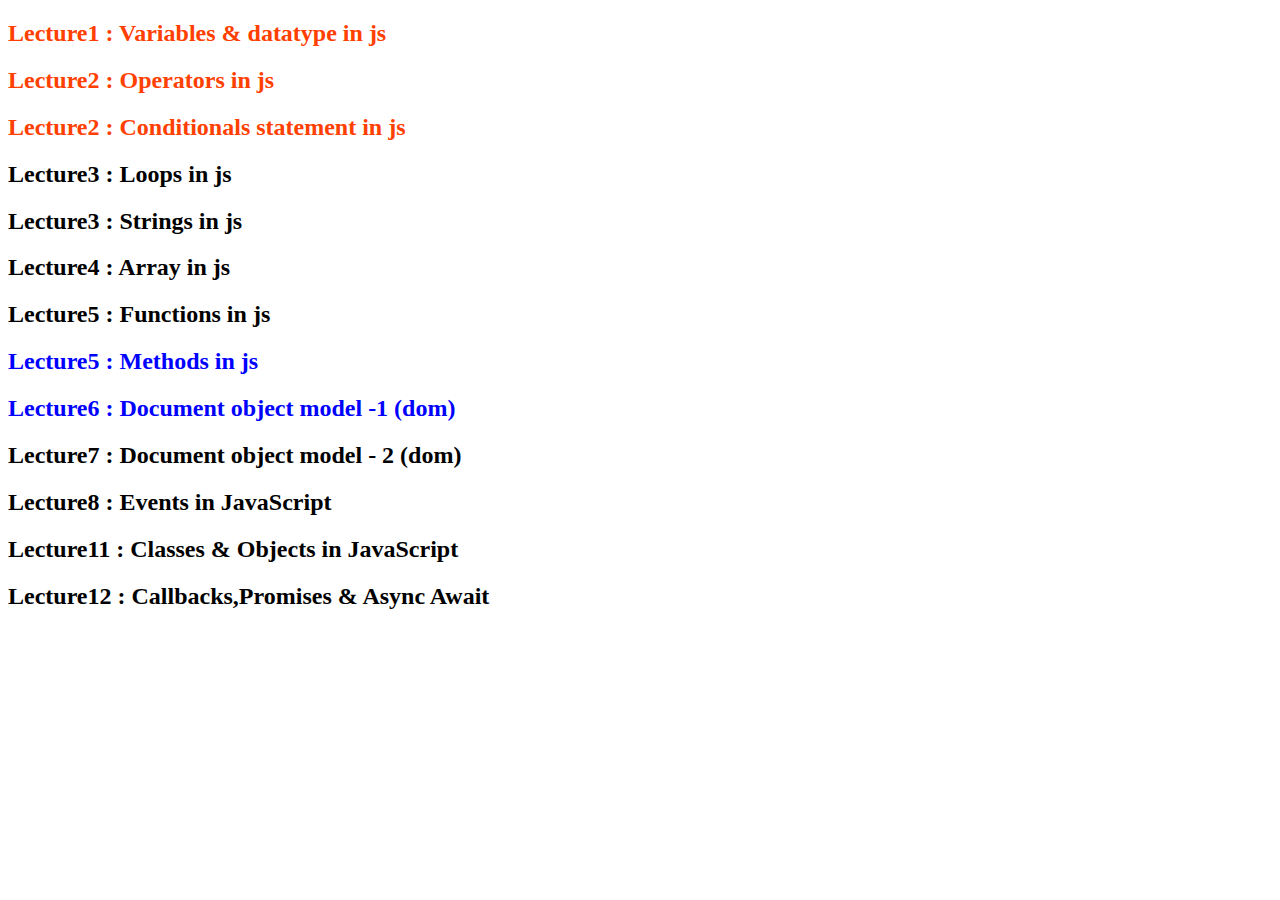
<file: index.html>
<!DOCTYPE html>
<html lang="en">
<head>
    <meta charset="UTF-8">
    <meta name="viewport" content="width=device-width, initial-scale=1.0">
    <title>JavaScript Lecture</title>
    <link rel="stylesheet" href="Dom1/style.css">
</head>
<body>
    <h2 class="myClass">Lecture1 : Variables & datatype in js</h2>
    <!-- <script src="/Variables/first.js"></script> -->

    <h2 class="myClass">Lecture2 : Operators in js</h2>
    <!-- <script src="/Operators/script.js"></script> -->


    <h2 class="myClass">Lecture2 : Conditionals statement in js</h2>
    <!-- <script src="/Conditionals/script.js"></script> -->

    <h2>Lecture3 : Loops in js</h2>
    <!-- <script src="/Loops/script.js"></script> -->

    <h2>Lecture3 : Strings in js </h2>
    <!-- <script src="Strings/script.js"></script> -->

    <h2>Lecture4 : Array in js</h2>
    <!-- <script src="Array/script.js"></script> -->

    <h2>Lecture5 : Functions in js</h2>
    <!-- <script src="Functions/script.js"></script> -->

    <h2 id="myId">Lecture5 : Methods in js</h2>
    <!-- <script src="Methods/script.js"></script> -->

    <h2 id="myId">Lecture6 : Document object model -1 (dom)</h2>
    <!-- <script src="Dom1/script.js"></script> -->

    <h2>Lecture7 : Document object model - 2 (dom)</h2>

    <h2>Lecture8 : Events in JavaScript</h2>
    <h2>Lecture11 : Classes & Objects in JavaScript</h2>
    <!-- <script src="Classes & objects/scripts.js"></script> -->
    <h2>Lecture12 : Callbacks,Promises & Async Await</h2>
    <!-- <script src="Callbacks,Promises & Async Await/script.js"></script> -->

</body>
</html>
</file>
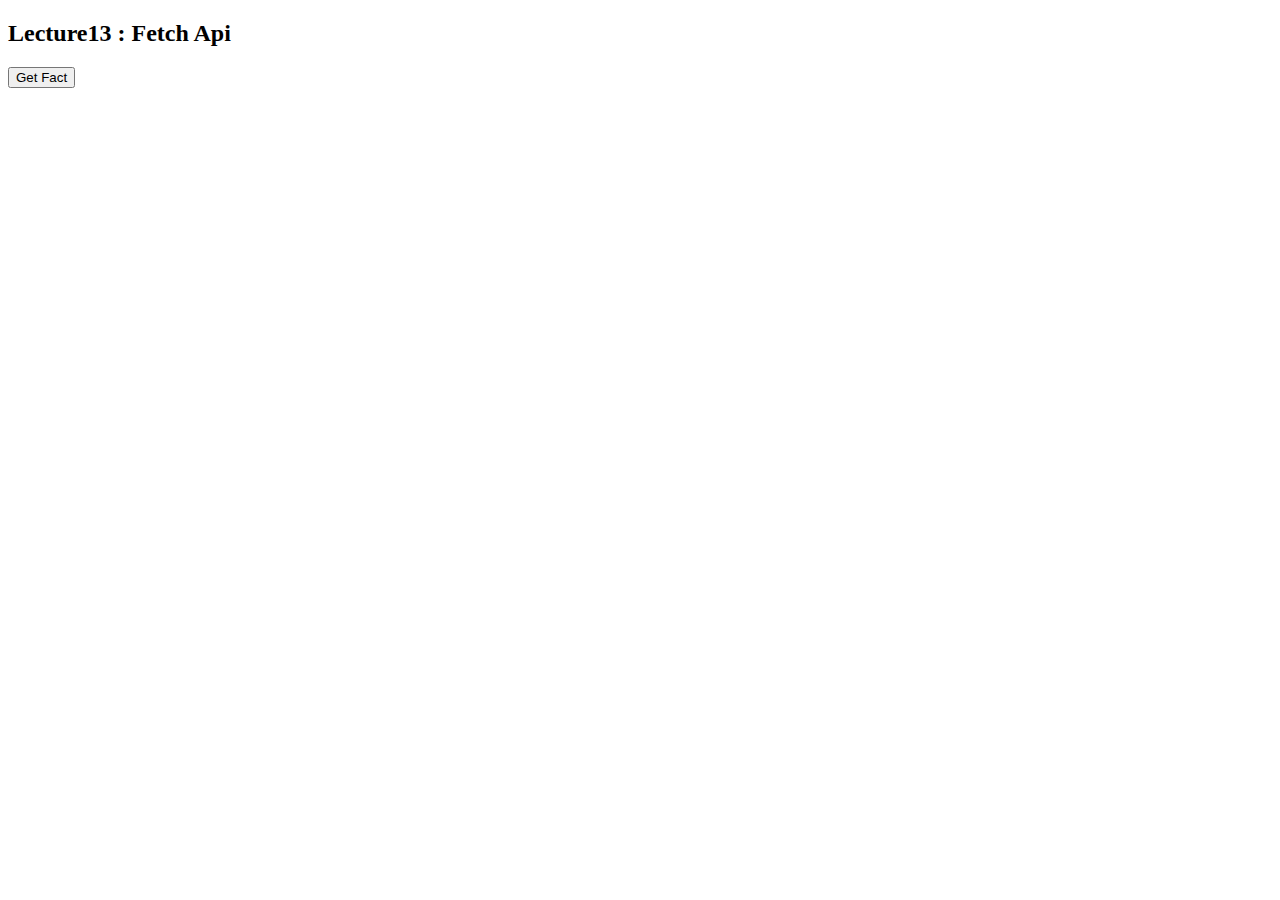
<file: FetchApi/index.html>
<!DOCTYPE html>
<html lang="en">
<head>
    <meta charset="UTF-8">
    <meta name="viewport" content="width=device-width, initial-scale=1.0">
    <title>Fetch Api</title>
</head>
<body>
    <h2>Lecture13 : Fetch Api</h2>

    <button id="btn">Get Fact</button>
    <p id="fact"></p>

    <script src="script.js"></script>

</body>
</html>
</file>
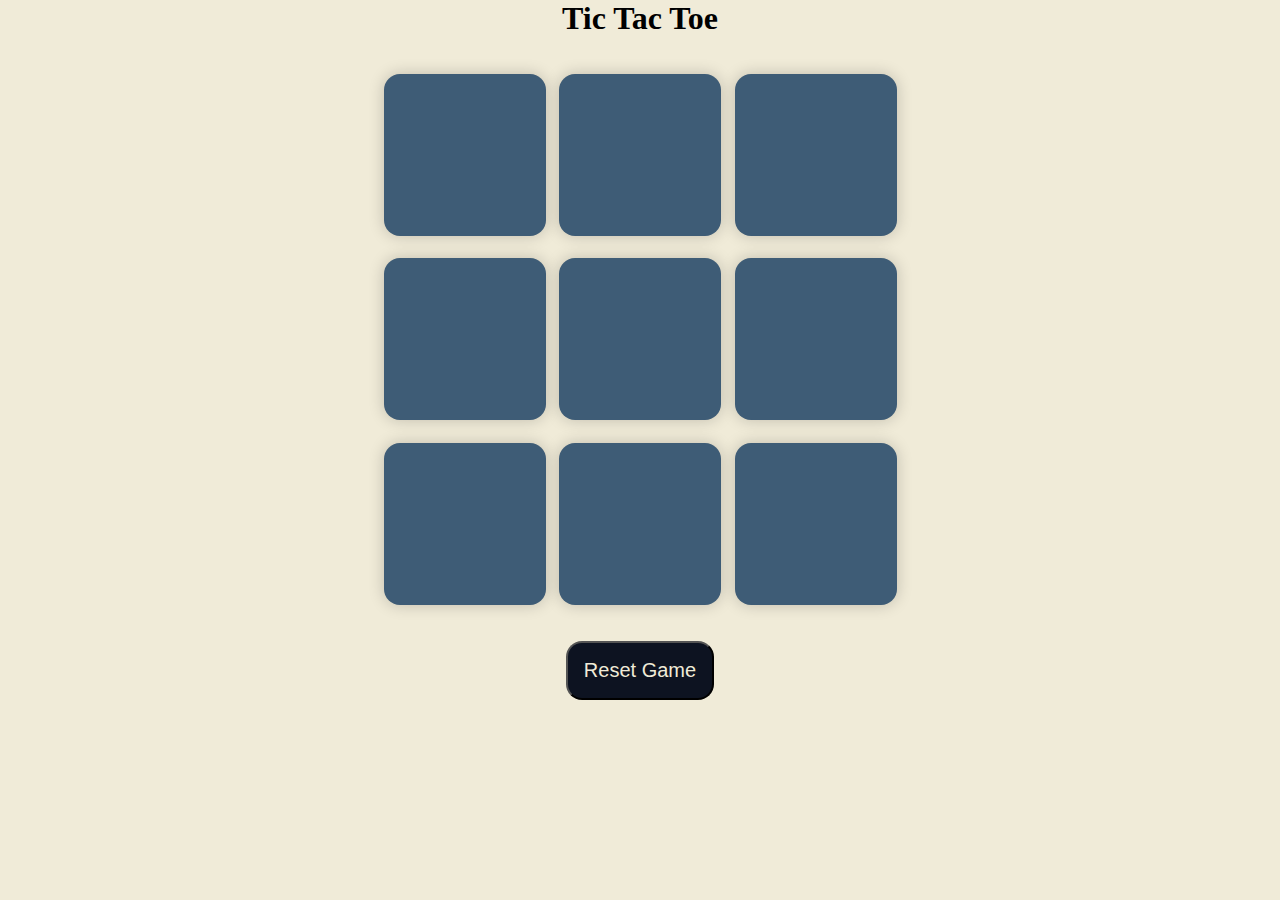
<file: Project  Tic Tac Toe/index.html>
<!DOCTYPE html>
<html lang="en">
<head>
    <meta charset="UTF-8">
    <meta name="viewport" content="width=device-width, initial-scale=1.0">
    <title>Tic Tac Toe</title>
    <link rel="stylesheet" href="style.css">
</head>
<body>
    <main>
        <h1>Tic Tac Toe</h1>
        <div class="container">
            <div class="msg">  <p>Winner</p></div>
            <div class="game">
            <button class="box"></button>
            <button class="box"></button>
            <button class="box"></button>
            <button class="box"></button>
            <button class="box"></button>
            <button class="box"></button>
            <button class="box"></button>
            <button class="box"></button>
            <button class="box"></button>
            </div>
        </div>
        <button id="reset">Reset Game</button>
    </main>


    <script src="app.js"></script>
</body>
</html>
</file>
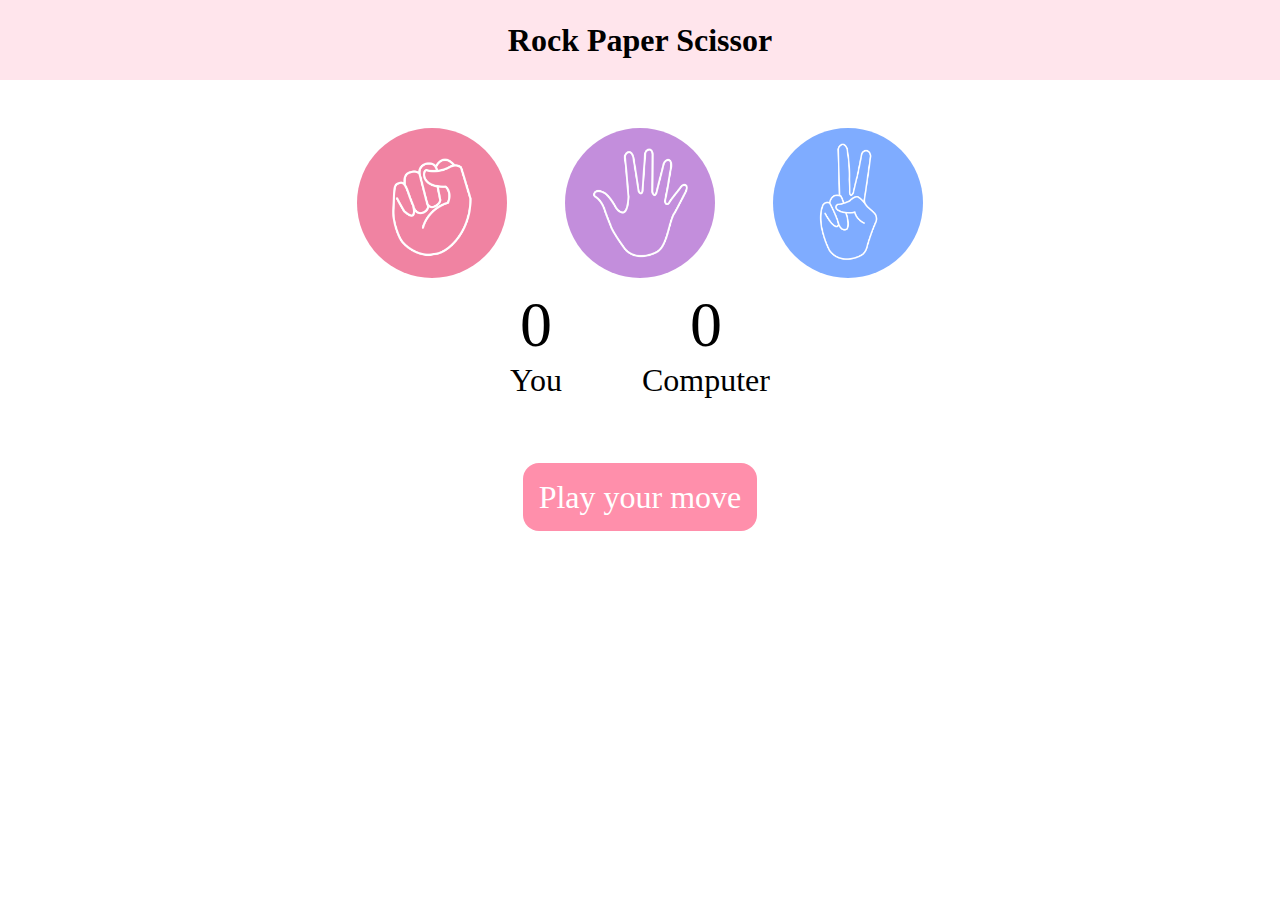
<file: Project Rock Paper Scissor/index.html>
<!DOCTYPE html>
<html lang="en">
<head>
    <meta charset="UTF-8">
    <meta name="viewport" content="width=device-width, initial-scale=1.0">
    <title>Rock Paper Scissor</title>
    <link rel="stylesheet" href="style.css">
</head>
<body>
    <h1>Rock Paper Scissor</h1>
    <div class="choices">
        <div class="choice" id="rock">
            <img src="rock.png" alt="rock">
        </div>
        <div class="choice" id="paper">
            <img src="paper.png" alt="paper">
        </div>
        <div class="choice" id="scissors">
            <img src="scissors.png" alt="Scissor">
        </div>
    </div>

    <div class="scoreboard">
        <div class="score">
            <p id="userscore">0</p>
            <p>You</p>
        </div>
        <div class="score">
            <p id="compscore">0</p>
            <p>Computer</p>
        </div>
    </div>

    <div class="msg-container">
        <p id="msg">Play your move</p>
    </div>
    

    <script src="app.js"></script>
</body>
</html>
</file>
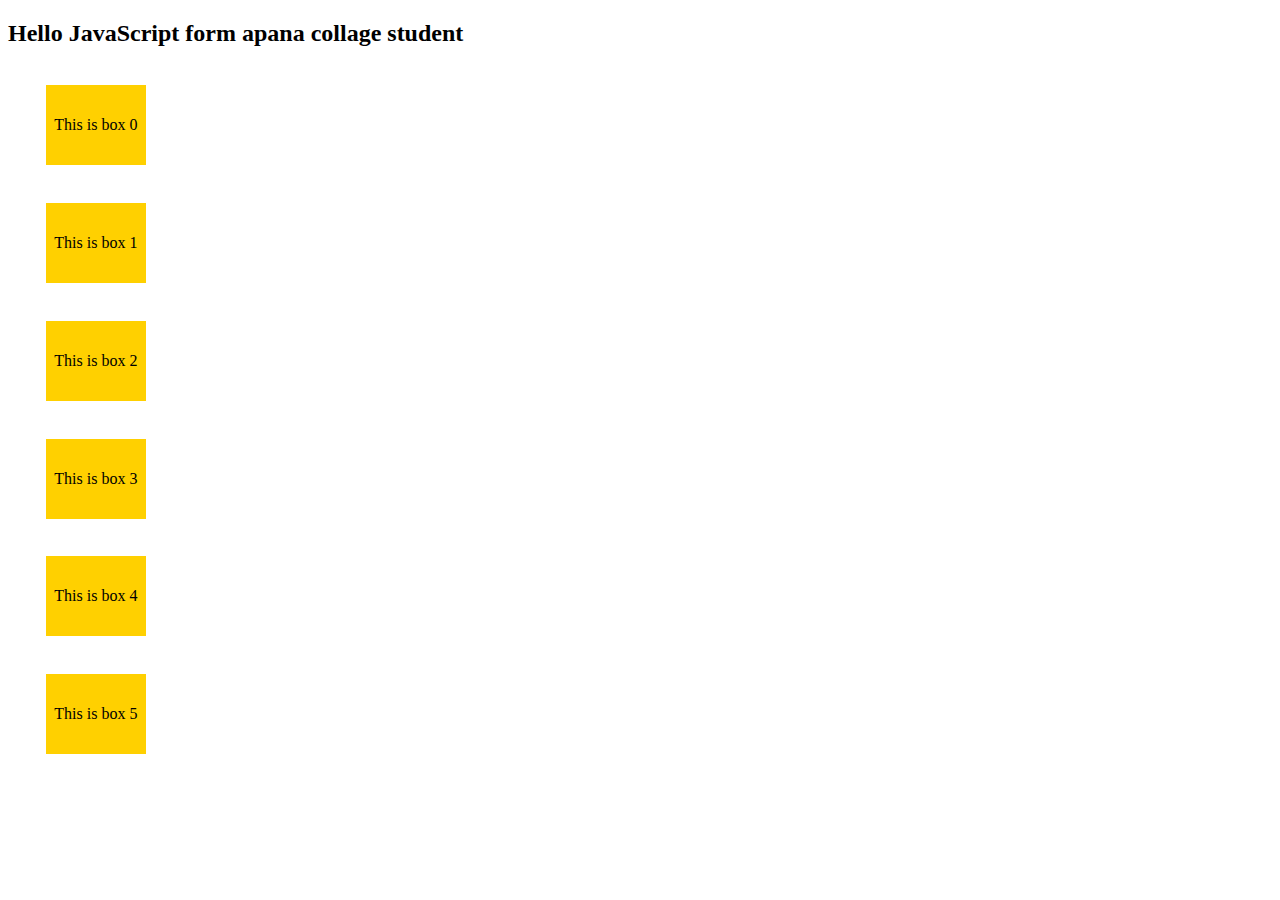
<file: dom1.html>
<!DOCTYPE html>
<html lang="en">
<head>
    <meta charset="UTF-8">
    <meta name="viewport" content="width=device-width, initial-scale=1.0">
    <title>Dom part1</title>
    <link rel="stylesheet" href="Dom1/style.css">
</head>
<body>
    <div class="hide">
        <h2 class="myClass">Lecture1 : Variables & datatype in js</h2>
    <!-- <script src="/Variables/first.js"></script> -->

    <h2 class="myClass">Lecture2 : Operators in js</h2>
    <!-- <script src="/Operators/script.js"></script> -->


    <h2 class="myClass">Lecture2 : Conditionals statement in js</h2>
    <!-- <script src="/Conditionals/script.js"></script> -->

    <h2>Lecture3 : Loops in js</h2>
    <!-- <script src="/Loops/script.js"></script> -->

    <h2>Lecture3 : Strings in js </h2>
    <!-- <script src="Strings/script.js"></script> -->

    <h2>Lecture4 : Array in js</h2>
    <!-- <script src="Array/script.js"></script> -->

    <h2>Lecture5 : Functions in js</h2>
    <!-- <script src="Functions/script.js"></script> -->

    <h2 id="myId">Lecture5 : Methods in js</h2>
    <!-- <script src="Methods/script.js"></script> -->

    <h2 id="myId">Lecture6 : Document object model -1 (dom)</h2>
    </div>
    <div class="hide">
        <h2>  fruits </h2>
        <ul>
            <li>Mango</li>
            <li>Banana</li>
            <li>Litchi</li>
            <li>Apple</li>
        </ul>
    </div>

    <div>
        <h2 class="hello">Hello JavaScript</h2>
    </div>

    <div class="box">Hello</div>
    <div class="box">Hello</div>
    <div class="box">Hello</div>
    <div class="box">Hello</div>
    <div class="box">Hello</div>
    <div class="box">Hello</div>

    <script src="Dom1/script.js"></script>
</body>
</html>
</file>
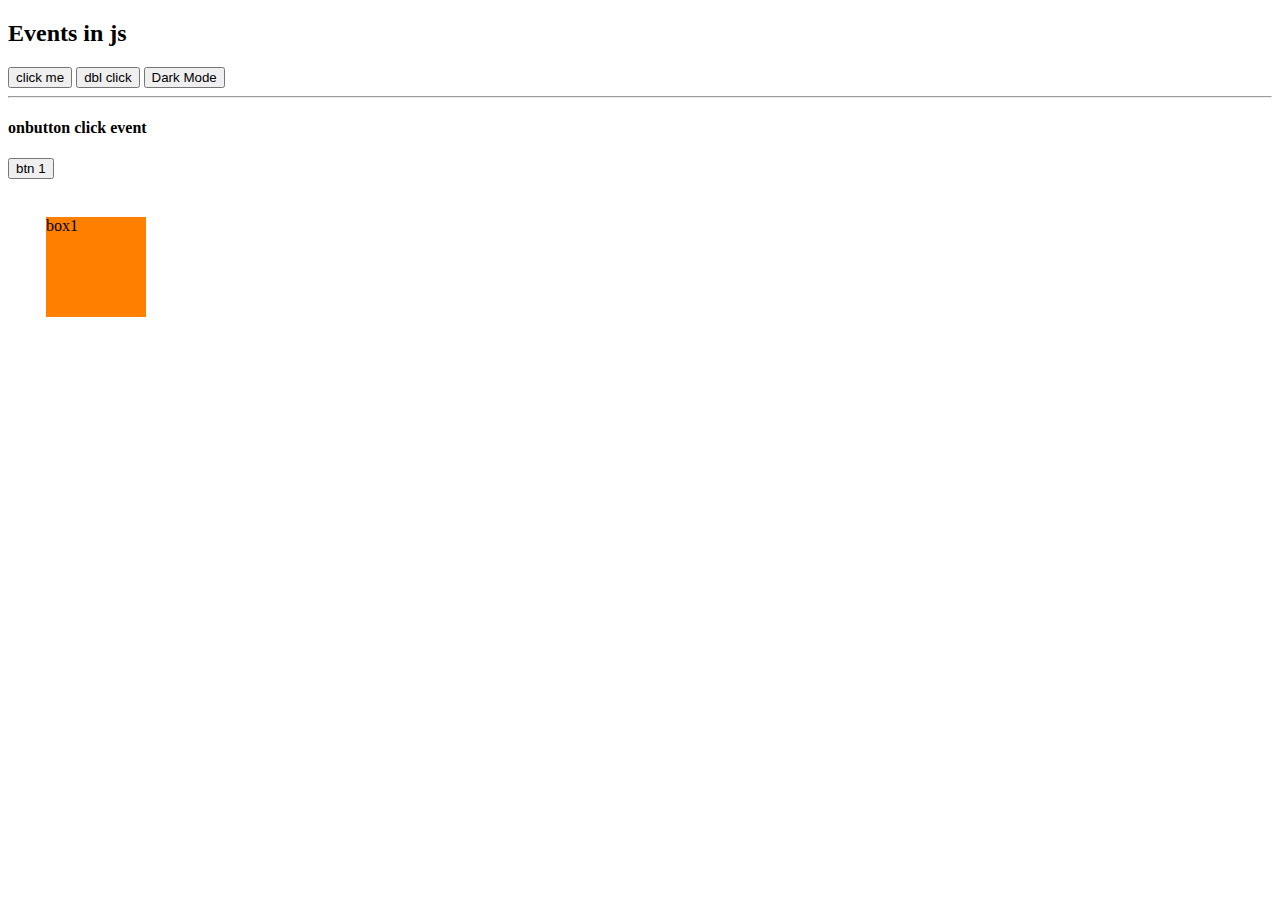
<file: event.html>
<!DOCTYPE html>
<html lang="en">
<head>
    <meta charset="UTF-8">
    <meta name="viewport" content="width=device-width, initial-scale=1.0">
    <title>Events in js</title>
    <link rel="stylesheet" href="Events/style.css">
</head>
<body class="light">
    <h2>Events in js</h2>
    <button onclick="console.log('button was clicked')">click me</button> <!-- onclick is here inline event handling--> 
    <button ondblclick="console.log('2 times clicked')">dbl click</button>
    <button class="toggle">Dark Mode</button>

    <hr>
    <h4>onbutton click event</h4>
    <button id="btn1">btn 1</button>
    <div class="box">box1</div>

    <script src="Events/script.js"></script>
</body>
</html>
</file>
<file: Dom1/style.css>
#myId{
    color: blue;
}

.myClass{
    color: rgb(255, 64, 0);
}

.hide{
    display: none;
    visibility: hidden;
}

.box{
    background-color: rgb(255, 208, 0);
    height: 80px;
    width: 100px;
    margin: 3%;
    align-items: center;
    display: flex;
    justify-content: center;
}
</file>
<file: Project  Tic Tac Toe/style.css>
*{
    margin: 0;
    padding: 0;
}

body{
    background-color: #F0EBD8;
    text-align: center;
}

.container{
    height: 60vh;
    display: flex;
    flex-direction: column;
    justify-content: center;
    align-items: center;
    padding:2rem;
}

.game{
    height: 60vmin;
    width: 60vmin;
    display: flex;
    flex-wrap: wrap;
    justify-content: center;
    align-items: center;
    gap:1.5vmin;

}

.box{
    height: 18vmin;
    width: 18vmin;
    border-radius: 1rem;
    border: none;
    box-shadow: 0 0 1rem rgba(0, 0, 0, 0.2);
    font-size: 8vmin;
    color: #F0EBD8;
    background-color: #3E5C76;
}

#reset{
    padding: 1rem;
    font-size: 1.25rem;
    background-color: #0d1321;
    color: #F0EBD8;
    border-radius: 1rem;

}

.msg{
    color: #3E5C76;
    font-size: 3rem;
}
</file>
<file: Project Rock Paper Scissor/style.css>
*{
    margin: 0;
    padding: 0;
    text-align: center;
}

h1{
    background-color: #ffe5ec;
    height: 5rem;
    line-height: 5rem;
}

.choice{
    height: 160px;
    width: 160px;
    border-radius: 50%;

}

.choice:hover{
    opacity: 0.7;
    cursor: pointer;
}

img{
    height: 150px;
    width: 150px;
    object-fit: cover;
    border-radius: 50%;
}

.choices{
    display: flex;
    justify-content: center;
    align-items: center;
    gap: 3rem;
    margin-top: 3rem;
}

.scoreboard{
    display: flex;
    justify-content: center;
    align-items: center;
    gap: 5rem;
    font-size: 2rem;
}

#userscore, #compscore{
    font-size: 4rem;
}

.msg-container{
    margin-top: 5rem;
    
}

#msg{
    display: inline;
    font-size: 2rem;
    background-color: #ff8fab;
    padding: 1rem;
    border-radius: 1rem;
    color: #ffff;

}
</file>
<file: Events/style.css>
.box{
    background-color:rgb(255, 128, 0);
    height: 100px;
    width: 100px;
    margin: 3%;
}

.light{
    background-color: white;

}
.dark{
    background-color: black;
}
</file>
